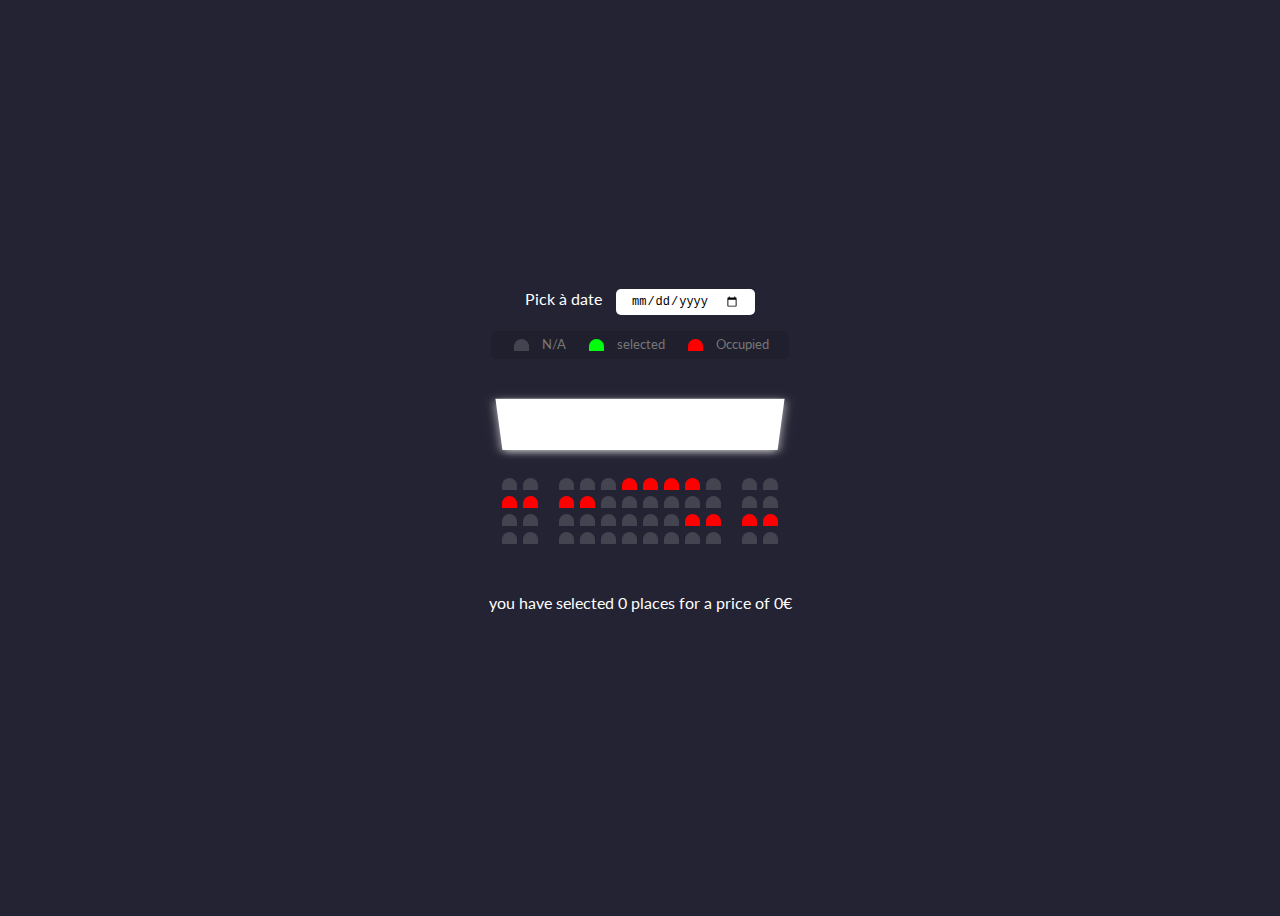
<file: index.html>
<!-- place booker -->
<!DOCTYPE html>
<html lang="en">

<head>
    <meta charset="UTF-8">
    <meta http-equiv="X-UA-Compatible" content="IE=edge">
    <meta name="viewport" content="width=device-width, initial-scale=1.0">
    <title>Vide Grenie Booking</title>
    <!-- calling the "style.css" to paly to the page-->
    <link rel="stylesheet" href="style.css"/>
</head>

<body>
    <!-- adding a calender to choose the date -->
    <div class="date-container">
        <label>Pick à date</label>
        <input type="date" id="date">
    </div>

    <!-- define all place states possible -->
    <ul class="showcase">
        <li>
            <div class="place"></div>
            <small>N/A</small>
        </li>

        <li>
            <div class="place selected"></div>
            <small>selected</small>
        </li>

        <li>
            <div class="place occupied"></div>
            <small>Occupied</small>
        </li>
    </ul>

    <!-- put in top to botom blocks -->
    <div class="container">
        <!-- a block to create a front screan, later to be changed -->
        <div class="screen"></div>

        <!-- a list of blocks, containning the places -->
        <div class="row">
            <div class="place"></div>
            <div class="place"></div>
            <div class="place"></div>
            <div class="place"></div>
            <div class="place"></div>
            <div class="place occupied"></div>
            <div class="place occupied"></div>
            <div class="place occupied"></div>
            <div class="place occupied"></div>
            <div class="place"></div>
            <div class="place"></div>
            <div class="place"></div>
        </div>

        <div class="row">
            <div class="place occupied"></div>
            <div class="place occupied"></div>
            <div class="place occupied"></div>
            <div class="place occupied"></div>
            <div class="place"></div>
            <div class="place"></div>
            <div class="place"></div>
            <div class="place"></div>
            <div class="place"></div>
            <div class="place"></div>
            <div class="place"></div>
            <div class="place"></div>
        </div>

        <div class="row">
            <div class="place"></div>
            <div class="place"></div>
            <div class="place"></div>
            <div class="place"></div>
            <div class="place"></div>
            <div class="place"></div>
            <div class="place"></div>
            <div class="place"></div>
            <div class="place occupied"></div>
            <div class="place occupied"></div>
            <div class="place occupied"></div>
            <div class="place occupied"></div>
        </div>

        <div class="row">
            <div class="place"></div>
            <div class="place"></div>
            <div class="place"></div>
            <div class="place"></div>
            <div class="place"></div>
            <div class="place"></div>
            <div class="place"></div>
            <div class="place"></div>
            <div class="place"></div>
            <div class="place"></div>
            <div class="place"></div>
            <div class="place"></div>
        </div>
    </div>

    <!-- info on how much you take, how much it will cost (in that order) -->
    <p class="text">
        you have selected <span id="count">0</span> places for a price of <span id="total">0</span>€
    </p>

    <!-- calling the js script to interact and modify the places, and more...-->
    <script src="script.js"></script>
</body>
</html>
</file>
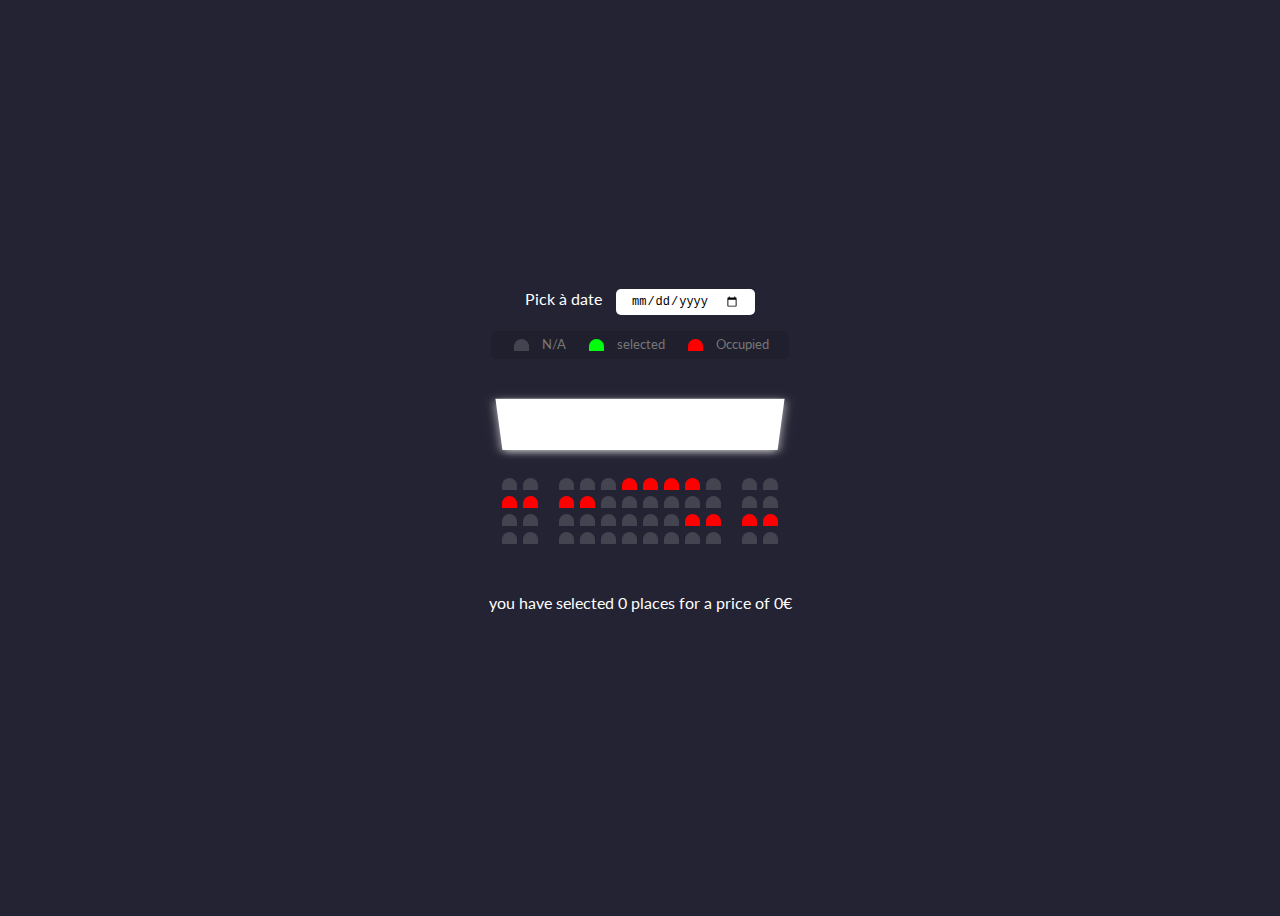
<file: all_in/index.html>
<!-- place booker -->
<!DOCTYPE html>
<html lang="en">

<head>
    <meta charset="UTF-8">
    <meta http-equiv="X-UA-Compatible" content="IE=edge">
    <meta name="viewport" content="width=device-width, initial-scale=1.0">
    <title>Vide Grenie Booking all-in</title>
    <!-- calling the "style.css" to paly to the page-->
    <link rel="stylesheet" href="style.css"/>
</head>

<body>
    <!-- adding a calender to choose the date -->
    <div class="date-container">
        <label>Pick à date</label>
        <input type="date" id="date">
    </div>

    <!-- define all place states possible -->
    <ul class="showcase">
        <li>
            <div class="place"></div>
            <small>N/A</small>
        </li>

        <li>
            <div class="place selected"></div>
            <small>selected</small>
        </li>

        <li>
            <div class="place occupied"></div>
            <small>Occupied</small>
        </li>
    </ul>

    <!-- put in top to botom blocks -->
    <div class="container">
        <!-- a block to create a front screan, later to be changed -->
        <div class="screen"></div>

        <!-- a list of blocks, containning the places -->
        <div class="row">
            <div class="place"></div>
            <div class="place"></div>
            <div class="place"></div>
            <div class="place"></div>
            <div class="place"></div>
            <div class="place occupied"></div>
            <div class="place occupied"></div>
            <div class="place occupied"></div>
            <div class="place occupied"></div>
            <div class="place"></div>
            <div class="place"></div>
            <div class="place"></div>
        </div>

        <div class="row">
            <div class="place occupied"></div>
            <div class="place occupied"></div>
            <div class="place occupied"></div>
            <div class="place occupied"></div>
            <div class="place"></div>
            <div class="place"></div>
            <div class="place"></div>
            <div class="place"></div>
            <div class="place"></div>
            <div class="place"></div>
            <div class="place"></div>
            <div class="place"></div>
        </div>

        <div class="row">
            <div class="place"></div>
            <div class="place"></div>
            <div class="place"></div>
            <div class="place"></div>
            <div class="place"></div>
            <div class="place"></div>
            <div class="place"></div>
            <div class="place"></div>
            <div class="place occupied"></div>
            <div class="place occupied"></div>
            <div class="place occupied"></div>
            <div class="place occupied"></div>
        </div>

        <div class="row">
            <div class="place"></div>
            <div class="place"></div>
            <div class="place"></div>
            <div class="place"></div>
            <div class="place"></div>
            <div class="place"></div>
            <div class="place"></div>
            <div class="place"></div>
            <div class="place"></div>
            <div class="place"></div>
            <div class="place"></div>
            <div class="place"></div>
        </div>
    </div>

    <!-- info on how much you take, how much it will cost (in that order) -->
    <p class="text">
        you have selected <span id="count">0</span> places for a price of <span id="total">0</span>€
    </p>

    <!-- calling the js script to interact and modify the places, and more...-->
    <script src="script.js"></script>
</body>
</html>
</file>
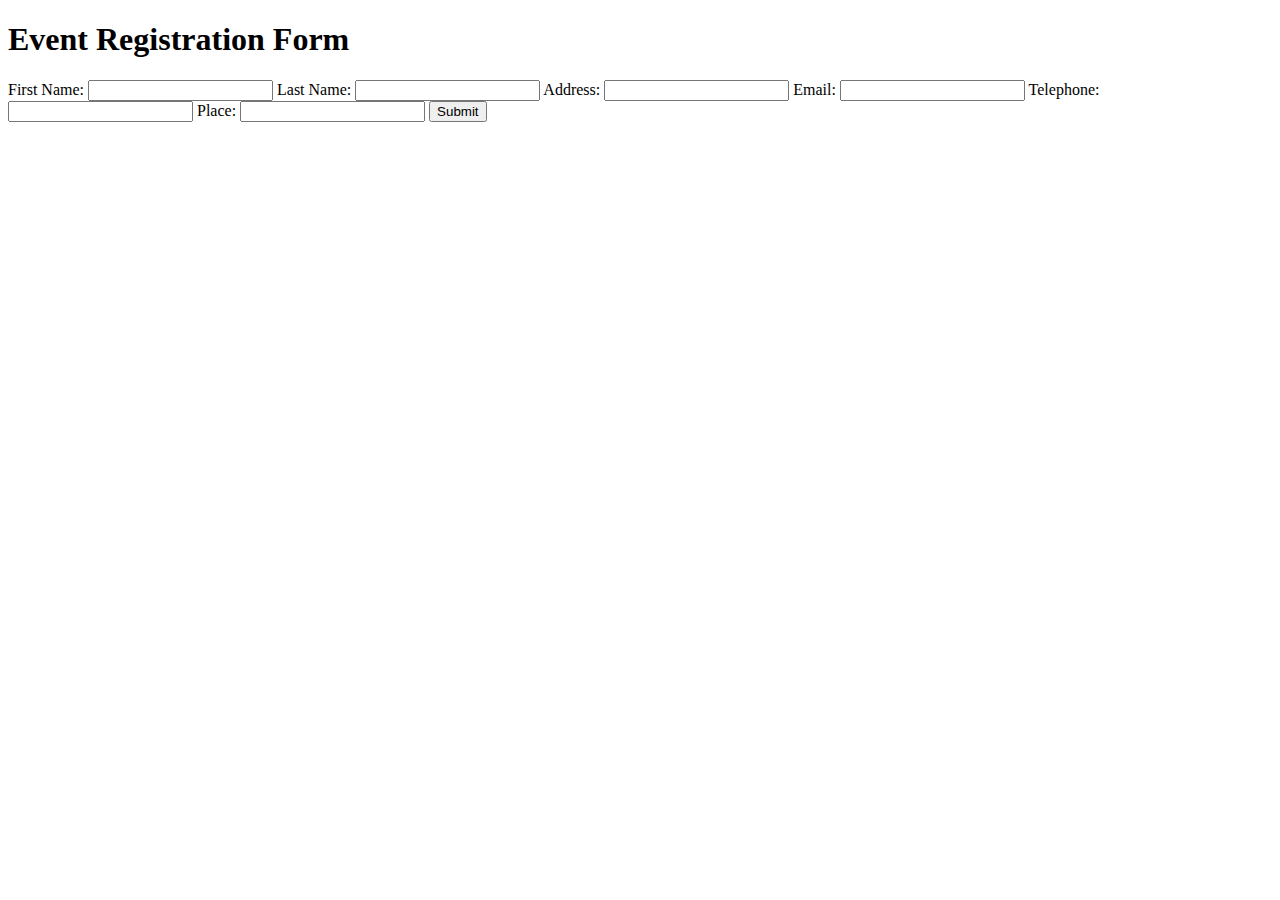
<file: forms/index.html>
<!DOCTYPE html>
<html>
<head>
    <title>Event Registration Form</title>
</head>
<body>
    <h1>Event Registration Form</h1>
    <form id="registrationForm" method="POST">
        <label for="prenom">First Name:</label>
        <input type="text" id="prenom" name="prenom" required>

        <label for="nom">Last Name:</label>
        <input type="text" id="nom" name="nom" required>

        <label for="adresse">Address:</label>
        <input type="text" id="adresse" name="adresse" required>

        <label for="email">Email:</label>
        <input type="email" id="email" name="email" required>

        <label for="telephone">Telephone:</label>
        <input type="tel" id="telephone" name="telephone" required>

        <label for="place">Place:</label>
        <input type="text" id="place" name="place" required>

        <input type="submit" value="Submit">
    </form>

    <script>
        const form = document.getElementById("registrationForm");
        form.addEventListener("submit", function (event) {
            event.preventDefault();
            const formData = new FormData(form);
            fetch("process_form.php", {
                method: "POST",
                body: formData
            }).then(response => {
                if (response.ok) {
                    alert("Registration successful!");
                    form.reset();
                } else {
                    alert("Error submitting the form.");
                }
            }).catch(error => {
                alert("Network or server error.");
            });
        });
    </script>
</body>
</html>
</file>
<file: style.css>
@import url('https://fonts.googleapis.com/css?family=Lato&display=swap');

* {
    box-sizing: border-box;
}

/* modifys the body of the site */
body {
    background-color: #242333;
    display: flex;
    flex-direction: column;
    color: white;
    align-items: center;
    justify-content: center;
    height: 100vh;
    font-family: 'lato', 'sans-serif';
}


/* modifys the block place in the container row */
.place {
    background-color: #444451;
    height: 12px;
    width: 15px;
    margin: 3px;
    border-top-left-radius: 10px;
    border-top-right-radius: 10px;
}

/*  put side to side all the blocks row*/
.row {
    display: flex;
}

/* modify the date box */
.date-container input{
    background-color: #fff;
    border: 0;
    border-radius: 5px;
    font-size: 12px;
    margin-left: 10px;
    padding: 5px 15px 5px 15px;
    -moz-appearance: none;
    -webkit-appearance: none;
    appearance: none;
}

/* add a color to selected places */
.place.selected {
    background-color: #00ff0d;
}

/* add a color to occupied places */
.place.occupied {
    background-color: #ff0000;
}

/* give space between the 2 first places and the rest of them (colone only)*/
.place:nth-of-type(2) {
    margin-right: 18px;
}

/* give space between the 2 last places and the rest of them (colone only)*/
.place:nth-last-of-type(2) {
    margin-left: 18px;
}

/* change the mouse in case it goes on a none occupied place */
.place:not(.occupied):hover {
    cursor: pointer;
    transform: scale(1.2);
}

/* maintain the mouse in case it goes on an exemple place */
.showcase .place:not(.occupied):hover {
    cursor: default;
    transform: scale(1);
}

/* draw a box around the exemple places states */
.showcase {
    background-color: rgb(0, 0, 0, 0.1);
    padding: 5px 10px;
    border-radius: 5px;
    color: #777;
    list-style-type: none;
    display: flex;
    justify-content: space-between;
}

/* spacing all in balise li to the right*/
.showcase li {
    display: flex;
    align-content: center;
    justify-content: center;
    margin: 0 10px;
}

/* spacing all in balise li small to the left*/
.showcase li small {
    margin-left: 10px;
}

/* create the scean */
.screen {
    background-color: #fff;
    height: 70px;
    width: 100%;
    margin: 15px 0;
    transform: rotateX(-45deg);
    box-shadow: 0 3px 10px rgba(255, 255, 255, 0.75);
}

/* adding perspecting to the screan regard to the bottom text */
/* spacing bottom text */
.container {
    perspective: 1000px;
    margin-bottom: 30px;
}
</file>
<file: all_in/style.css>
@import url('https://fonts.googleapis.com/css?family=Lato&display=swap');

* {
    box-sizing: border-box;
}

/* modifys the body of the site */
body {
    background-color: #242333;
    display: flex;
    flex-direction: column;
    color: white;
    align-items: center;
    justify-content: center;
    height: 100vh;
    font-family: 'lato', 'sans-serif';
}


/* modifys the block place in the container row */
.place {
    background-color: #444451;
    height: 12px;
    width: 15px;
    margin: 3px;
    border-top-left-radius: 10px;
    border-top-right-radius: 10px;
}

/*  put side to side all the blocks row*/
.row {
    display: flex;
}

/* modify the date box */
.date-container input{
    background-color: #fff;
    border: 0;
    border-radius: 5px;
    font-size: 12px;
    margin-left: 10px;
    padding: 5px 15px 5px 15px;
    -moz-appearance: none;
    -webkit-appearance: none;
    appearance: none;
}

/* add a color to selected places */
.place.selected {
    background-color: #00ff0d;
}

/* add a color to occupied places */
.place.occupied {
    background-color: #ff0000;
}

/* give space between the 2 first places and the rest of them (colone only)*/
.place:nth-of-type(2) {
    margin-right: 18px;
}

/* give space between the 2 last places and the rest of them (colone only)*/
.place:nth-last-of-type(2) {
    margin-left: 18px;
}

/* change the mouse in case it goes on a none occupied place */
.place:not(.occupied):hover {
    cursor: pointer;
    transform: scale(1.2);
}

/* maintain the mouse in case it goes on an exemple place */
.showcase .place:not(.occupied):hover {
    cursor: default;
    transform: scale(1);
}

/* draw a box around the exemple places states */
.showcase {
    background-color: rgb(0, 0, 0, 0.1);
    padding: 5px 10px;
    border-radius: 5px;
    color: #777;
    list-style-type: none;
    display: flex;
    justify-content: space-between;
}

/* spacing all in balise li to the right*/
.showcase li {
    display: flex;
    align-content: center;
    justify-content: center;
    margin: 0 10px;
}

/* spacing all in balise li small to the left*/
.showcase li small {
    margin-left: 10px;
}

/* create the scean */
.screen {
    background-color: #fff;
    height: 70px;
    width: 100%;
    margin: 15px 0;
    transform: rotateX(-45deg);
    box-shadow: 0 3px 10px rgba(255, 255, 255, 0.75);
}

/* adding perspecting to the screan regard to the bottom text */
/* spacing bottom text */
.container {
    perspective: 1000px;
    margin-bottom: 30px;
}
</file>
